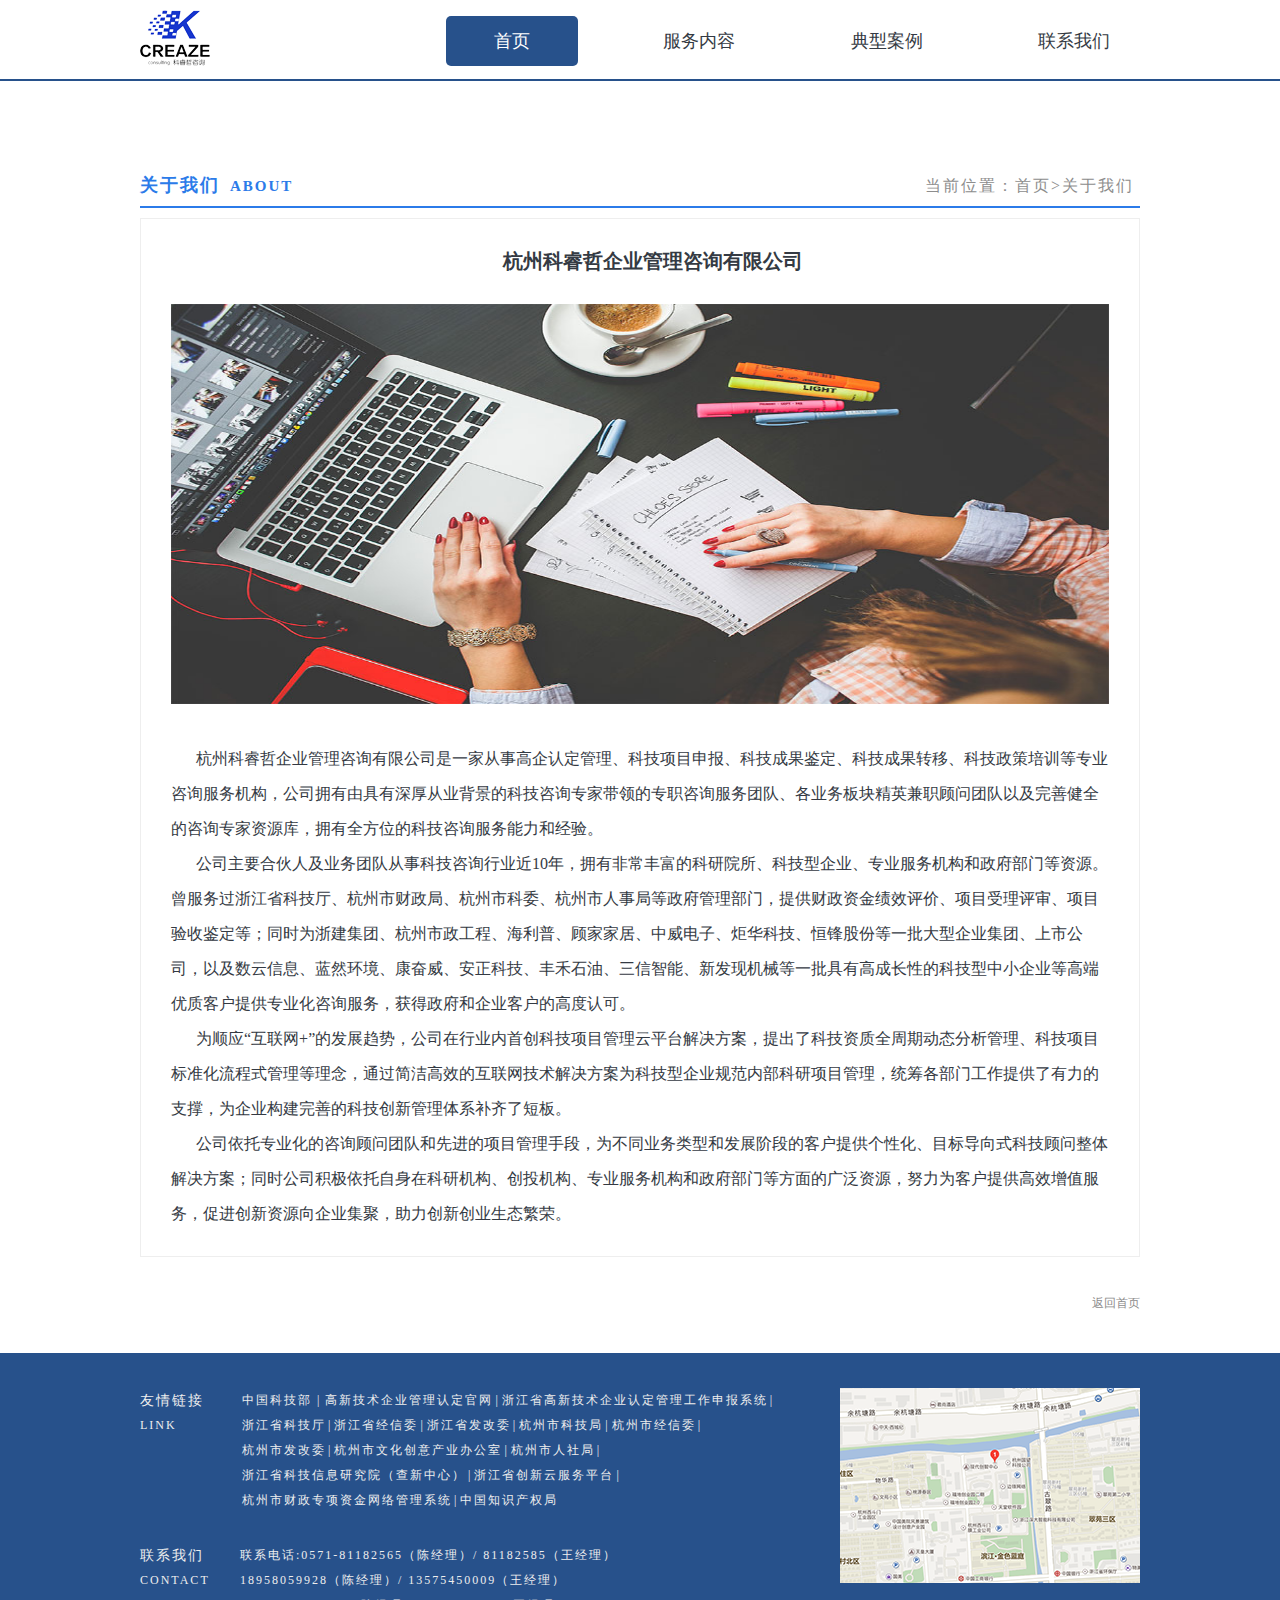
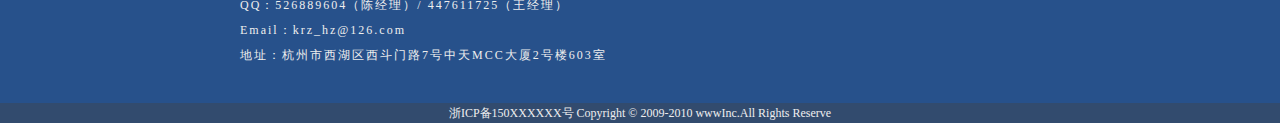
<file: about.html>
<!DOCTYPE html>
<html>

	<head>
		<meta charset="UTF-8">
		<title>科睿哲-服务内容</title>
		<link rel="stylesheet" href="css/laypage.css" />
		<link rel="stylesheet" href="css/style.css" />
	</head>

	<body>
		<div class="header">
			<div class="container clearfix">
				<div class="logo left">
					<a href="index.html"><img src="images/logo.png" /></a>
				</div>
				<ul class="nav right">
					<li class="on">
						<a href="index.html">首页</a>
					</li>
					<li>
						<a href="service.html">服务内容</a>
					</li>
					<li>
						<a href="case.html">典型案例</a>
					</li>
					<li>
						<a href="contact.html">联系我们</a>
					</li>
				</ul>
			</div>
		</div>
		<div class="smian">
			<div class="container">
				<div class="smian-box smian-box-2 smian-box-3">
					<div class="h-box">
						<h1>关于我们<small>ABOUT</small></h1>
						<a href="javaScript:void(0)">
							当前位置：<span>首页</span>&gt;<span>关于我们</span>
						</a>
					</div>
					<div class="content-box">
						<div class="new-box">
							<h1>杭州科睿哲企业管理咨询有限公司</h1>
							<img src="images/ahout-us.jpg" />
							<p>杭州科睿哲企业管理咨询有限公司是一家从事高企认定管理、科技项目申报、科技成果鉴定、科技成果转移、科技政策培训等专业咨询服务机构，公司拥有由具有深厚从业背景的科技咨询专家带领的专职咨询服务团队、各业务板块精英兼职顾问团队以及完善健全的咨询专家资源库，拥有全方位的科技咨询服务能力和经验。</p>
							<p>公司主要合伙人及业务团队从事科技咨询行业近10年，拥有非常丰富的科研院所、科技型企业、专业服务机构和政府部门等资源。曾服务过浙江省科技厅、杭州市财政局、杭州市科委、杭州市人事局等政府管理部门，提供财政资金绩效评价、项目受理评审、项目验收鉴定等；同时为浙建集团、杭州市政工程、海利普、顾家家居、中威电子、炬华科技、恒锋股份等一批大型企业集团、上市公司，以及数云信息、蓝然环境、康奋威、安正科技、丰禾石油、三信智能、新发现机械等一批具有高成长性的科技型中小企业等高端优质客户提供专业化咨询服务，获得政府和企业客户的高度认可。</p>
							<p>为顺应“互联网+”的发展趋势，公司在行业内首创科技项目管理云平台解决方案，提出了科技资质全周期动态分析管理、科技项目标准化流程式管理等理念，通过简洁高效的互联网技术解决方案为科技型企业规范内部科研项目管理，统筹各部门工作提供了有力的支撑，为企业构建完善的科技创新管理体系补齐了短板。</p>
							<p>公司依托专业化的咨询顾问团队和先进的项目管理手段，为不同业务类型和发展阶段的客户提供个性化、目标导向式科技顾问整体解决方案；同时公司积极依托自身在科研机构、创投机构、专业服务机构和政府部门等方面的广泛资源，努力为客户提供高效增值服务，促进创新资源向企业集聚，助力创新创业生态繁荣。</p>
						</div>
						<div class="btn-box">
							<a href="javascript:history.go(-1)">返回首页</a>
						</div>
					</div>
				</div>
			</div>
		</div>
		<div class="footer">
			<div class="footer-box footer-box-1">
				<div class="container clearfix">
					<div class="leftbox left">
						<div class="top-text dispay-table">
							<p class="htitle dispay-table-cell"><span>友情链接</span><span>LINK</span></p>
							<p class="dispay-table-cell">
								<span><a href="http://www.most.gov.cn/" target="_blank">中国科技部&nbsp;|</a><a href="http://www.innocom.gov.cn/" target="_blank">高新技术企业管理认定官网</a>|<a href="http://202.107.205.11:8612/" target="_blank">浙江省高新技术企业认定管理工作申报系统</a>|<a href="http://www.zjkjt.gov.cn/" target="_blank">浙江省科技厅</a>|<a href="http://www.zjjxw.gov.cn/" target="_blank">浙江省经信委</a>|<a href="http://www.zjdpc.gov.cn/" target="_blank">浙江省发改委</a>|<a href="http://www.hzst.gov.cn/" target="_blank">杭州市科技局</a>|<a href="http://www.hzjxw.gov.cn/hz/web/index.asp" target="_blank">杭州市经信委</a>|</span>
								<span><a href="http://www.hzdpc.gov.cn/" target="_blank">杭州市发改委</a>|<a href="http://www.0571ci.gov.cn/index.php" target="_blank">杭州市文化创意产业办公室</a>|<a href="http://www.zjhz.lss.gov.cn/?55433813443073" target="_blank">杭州市人社局</a>|<a href="http://cx.zjinfo.gov.cn/interIndex.do?method=index2" target="_blank">浙江省科技信息研究院（查新中心）</a>|<a href="http://www.zjsti.gov.cn/index.aspx" target="_blank">浙江省创新云服务平台</a>|<a href="http://220.191.210.97:8080/WebHall/WebIndex.aspx" target="_blank">杭州市财政专项资金网络管理系统</a>|<a href="http://www.sipo.gov.cn/" target="_blank">中国知识产权局</a></span>
							</p>
						</div>
						<div class="bottom-text">
							<p class="htitle dispay-table-cell"><span>联系我们</span><span>CONTACT</span></p>
							<p class="dispay-table-cell">
								<span>联系电话:0571-81182565（陈经理）/&nbsp;81182585（王经理）</span>
								<span>18958059928（陈经理）/&nbsp;13575450009（王经理）</span>
								<span>QQ：526889604（陈经理）/&nbsp;447611725（王经理）</span>
								<span>Email：krz_hz@126.com</span>
								<span>地址：杭州市西湖区西斗门路7号中天MCC大厦2号楼603室</span>
							</p>
						</div>
					</div>
					<div class="rightbox right"></div>
				</div>
			</div>
			<div class="footer-box footer-box-2">
				<div class="container"> 浙ICP备150XXXXXX号 Copyright © 2009-2010 wwwInc.All Rights Reserve</div>
			</div>
		</div>
	</body>

</html>
</file>
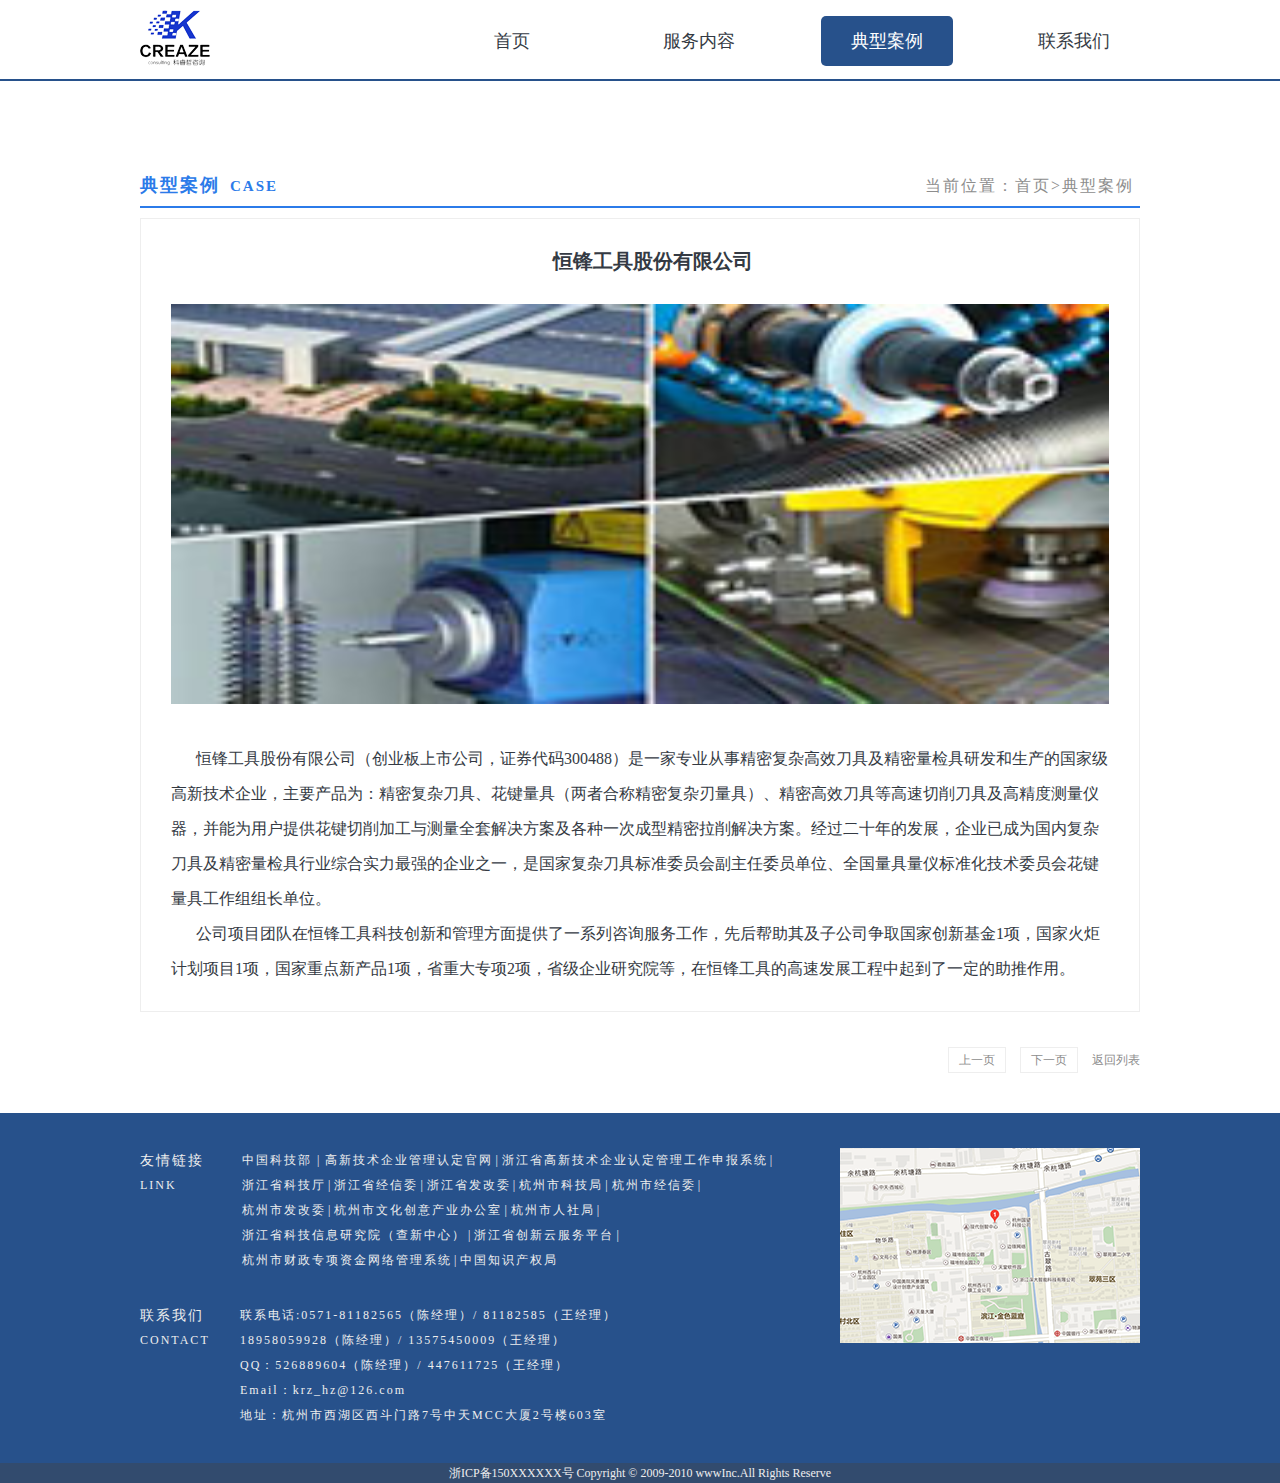
<file: case-content.html>
<!DOCTYPE html>
<html>

	<head>
		<meta charset="UTF-8">
		<title>科睿哲-服务内容</title>
		<link rel="stylesheet" href="css/laypage.css" />
		<link rel="stylesheet" href="css/style.css" />
	</head>

	<body>
		<div class="header">
			<div class="container clearfix">
				<div class="logo left">
					<a href="index.html"><img src="images/logo.png" /></a>
				</div>
				<ul class="nav right">
					<li>
						<a href="index.html">首页</a>
					</li>
					<li>
						<a href="service.html">服务内容</a>
					</li>
					<li class="on">
						<a href="case.html">典型案例</a>
					</li>
					<li>
						<a href="contact.html">联系我们</a>
					</li>
				</ul>
			</div>
		</div>
		<div class="smian">
			<div class="container">
				<div class="smian-box smian-box-2 smian-box-3">
					<div class="h-box">
						<h1>典型案例<small>CASE</small></h1>
						<a href="javaScript:void(0)">
							当前位置：<span>首页</span>&gt;<span>典型案例</span>
						</a>
					</div>
					<div class="content-box">
						<div class="new-box">
							<h1>恒锋工具股份有限公司</h1>
							<img src="images/piccase.jpg" />
							<p>恒锋工具股份有限公司（创业板上市公司，证券代码300488）是一家专业从事精密复杂高效刀具及精密量检具研发和生产的国家级高新技术企业，主要产品为：精密复杂刀具、花键量具（两者合称精密复杂刃量具）、精密高效刀具等高速切削刀具及高精度测量仪器，并能为用户提供花键切削加工与测量全套解决方案及各种一次成型精密拉削解决方案。经过二十年的发展，企业已成为国内复杂刀具及精密量检具行业综合实力最强的企业之一，是国家复杂刀具标准委员会副主任委员单位、全国量具量仪标准化技术委员会花键量具工作组组长单位。</p>
							<p>公司项目团队在恒锋工具科技创新和管理方面提供了一系列咨询服务工作，先后帮助其及子公司争取国家创新基金1项，国家火炬计划项目1项，国家重点新产品1项，省重大专项2项，省级企业研究院等，在恒锋工具的高速发展工程中起到了一定的助推作用。</p>
						</div>
						<div class="btn-box">
							<a href="#" class="prev">上一页</a>
							<a href="#" class="next">下一页</a>
							<a href="javascript:history.go(-1)">返回列表</a>
						</div>
					</div>
				</div>
			</div>
		</div>
		<div class="footer">
			<div class="footer-box footer-box-1">
				<div class="container clearfix">
					<div class="leftbox left">
						<div class="top-text dispay-table">
							<p class="htitle dispay-table-cell"><span>友情链接</span><span>LINK</span></p>
							<p class="dispay-table-cell">
								<span><a href="http://www.most.gov.cn/" target="_blank">中国科技部&nbsp;|</a><a href="http://www.innocom.gov.cn/" target="_blank">高新技术企业管理认定官网</a>|<a href="http://202.107.205.11:8612/" target="_blank">浙江省高新技术企业认定管理工作申报系统</a>|<a href="http://www.zjkjt.gov.cn/" target="_blank">浙江省科技厅</a>|<a href="http://www.zjjxw.gov.cn/" target="_blank">浙江省经信委</a>|<a href="http://www.zjdpc.gov.cn/" target="_blank">浙江省发改委</a>|<a href="http://www.hzst.gov.cn/" target="_blank">杭州市科技局</a>|<a href="http://www.hzjxw.gov.cn/hz/web/index.asp" target="_blank">杭州市经信委</a>|</span>
								<span><a href="http://www.hzdpc.gov.cn/" target="_blank">杭州市发改委</a>|<a href="http://www.0571ci.gov.cn/index.php" target="_blank">杭州市文化创意产业办公室</a>|<a href="http://www.zjhz.lss.gov.cn/?55433813443073" target="_blank">杭州市人社局</a>|<a href="http://cx.zjinfo.gov.cn/interIndex.do?method=index2" target="_blank">浙江省科技信息研究院（查新中心）</a>|<a href="http://www.zjsti.gov.cn/index.aspx" target="_blank">浙江省创新云服务平台</a>|<a href="http://220.191.210.97:8080/WebHall/WebIndex.aspx" target="_blank">杭州市财政专项资金网络管理系统</a>|<a href="http://www.sipo.gov.cn/" target="_blank">中国知识产权局</a></span>
							</p>
						</div>
						<div class="bottom-text">
							<p class="htitle dispay-table-cell"><span>联系我们</span><span>CONTACT</span></p>
							<p class="dispay-table-cell">
								<span>联系电话:0571-81182565（陈经理）/&nbsp;81182585（王经理）</span>
								<span>18958059928（陈经理）/&nbsp;13575450009（王经理）</span>
								<span>QQ：526889604（陈经理）/&nbsp;447611725（王经理）</span>
								<span>Email：krz_hz@126.com</span>
								<span>地址：杭州市西湖区西斗门路7号中天MCC大厦2号楼603室</span>
							</p>
						</div>
					</div>
					<div class="rightbox right"></div>
				</div>
			</div>
			<div class="footer-box footer-box-2">
				<div class="container"> 浙ICP备150XXXXXX号 Copyright © 2009-2010 wwwInc.All Rights Reserve</div>
			</div>
		</div>
		
	</body>

</html>
</file>
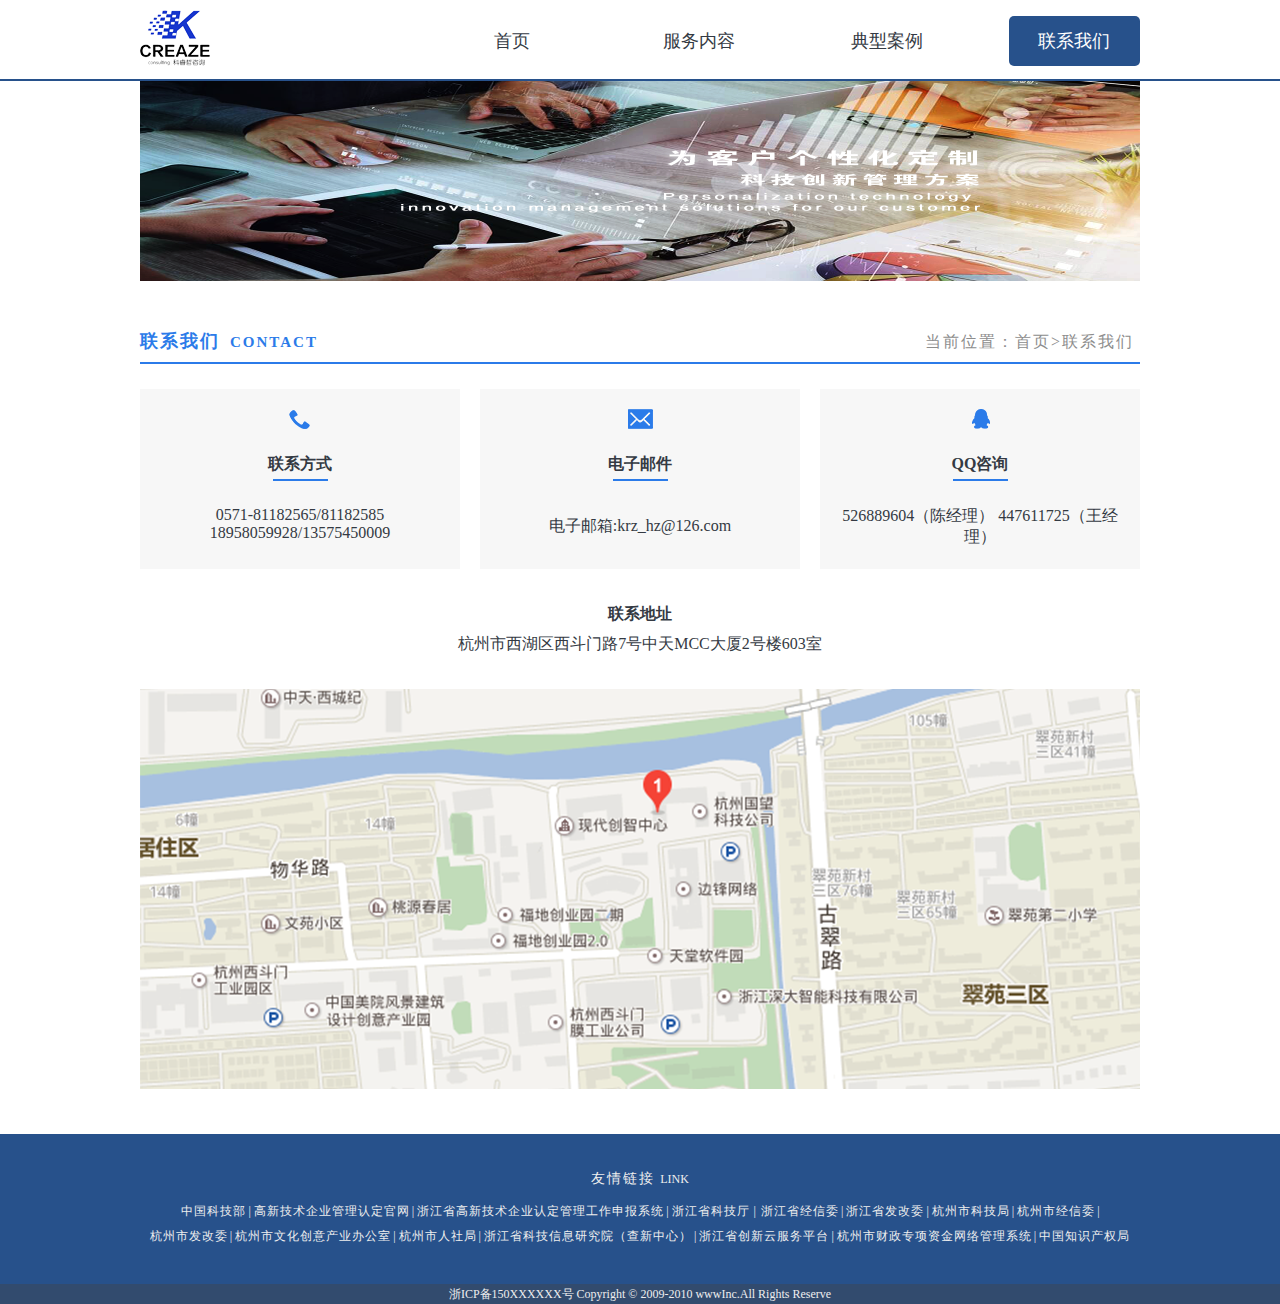
<file: contact.html>
<!DOCTYPE html>
<html>

	<head>
		<meta charset="UTF-8">
		<title>科睿哲-服务内容</title>
		<link rel="stylesheet" href="css/laypage.css" />
		<link rel="stylesheet" href="css/style.css" />
	</head>

	<body>
		<div class="header">
			<div class="container clearfix">
				<div class="logo left">
					<a href="index.html"><img src="images/logo.png" /></a>
				</div>
				<ul class="nav right">
					<li>
						<a href="index.html">首页</a>
					</li>
					<li>
						<a href="service.html">服务内容</a>
					</li>
					<li>
						<a href="case.html">典型案例</a>
					</li>
					<li class="on">
						<a href="contact.html">联系我们</a>
					</li>
				</ul>
			</div>
		</div>
		<div class="smian">
			<div class="container">
				<div class="smian-box smian-box-1">
					<img src="images/Abanner.png" />
				</div>
				<div class="smian-box smian-box-2 contact-box">
					<div class="h-box">
						<h1>联系我们<small>CONTACT</small></h1>
						<a href="javaScript:void(0)">
							当前位置：<span>首页</span>&gt;<span>联系我们</span>
						</a>
					</div>
					<div class="content-contact">
						<ul class="clearfix">
							<li>
								<span class="icon-box icon-tel"></span>
								<span class="icon-way">联系方式<i></i></span>
								<span class="icon-text lineheigt">
									<em>0571-81182565/81182585</em>
									<em>18958059928/13575450009</em>
								</span>
							</li>
							<li>
								<span class="icon-box icon-email"></span>
								<span class="icon-way">电子邮件<i></i></span>
								<span class="icon-text">电子邮箱:krz_hz@126.com</span>
							</li>
							<li>
								<span class="icon-box icon-qq"></span>
								<span class="icon-way">QQ咨询<i></i></span>
								<span class="icon-text lineheigt">
									<em>526889604（陈经理）</em>
									<em>447611725（王经理）</em>
								</span>
							</li>
						</ul>
						<h3>联系地址</h3>
						<p>杭州市西湖区西斗门路7号中天MCC大厦2号楼603室</p>
						<img src="images/address.png" />
					</div>
				</div>
			</div>
		</div>
		<div class="footer">
			<div class="footer-box footer-box-1">
				<div class="container container-contact">
					<p class="htitle"><span>友情链接</span><span>LINK</span></p>
					<p class="link-text">
						<span><a href="http://www.most.gov.cn/" target="_blank">中国科技部</a>|<a href="http://www.innocom.gov.cn/" target="_blank">高新技术企业管理认定官网</a>|<a href="http://202.107.205.11:8612/" target="_blank">浙江省高新技术企业认定管理工作申报系统</a>|<a href="http://www.zjkjt.gov.cn/" target="_blank">浙江省科技厅&nbsp;|</a><a href="http://www.zjjxw.gov.cn/" target="_blank">浙江省经信委</a>|<a href="http://www.zjdpc.gov.cn/" target="_blank">浙江省发改委</a>|<a href="http://www.hzst.gov.cn/" target="_blank">杭州市科技局</a>|<a href="http://www.hzjxw.gov.cn/hz/web/index.asp" target="_blank">杭州市经信委</a>|</span>
						<span><a href="http://www.hzdpc.gov.cn/" target="_blank">杭州市发改委</a>|<a href="http://www.0571ci.gov.cn/index.php" target="_blank">杭州市文化创意产业办公室</a>|<a href="http://www.zjhz.lss.gov.cn/?55433813443073" target="_blank">杭州市人社局</a>|<a href="http://cx.zjinfo.gov.cn/interIndex.do?method=index2" target="_blank">浙江省科技信息研究院（查新中心）</a>|<a href="http://www.zjsti.gov.cn/index.aspx" target="_blank">浙江省创新云服务平台</a>|<a href="http://220.191.210.97:8080/WebHall/WebIndex.aspx" target="_blank">杭州市财政专项资金网络管理系统</a>|<a href="http://www.sipo.gov.cn/" target="_blank">中国知识产权局</a></span>
					</p>
				</div>
			</div>
			<div class="footer-box footer-box-2">
				<div class="container"> 浙ICP备150XXXXXX号 Copyright © 2009-2010 wwwInc.All Rights Reserve</div>
			</div>
		</div>
	</body>

</html>
</file>
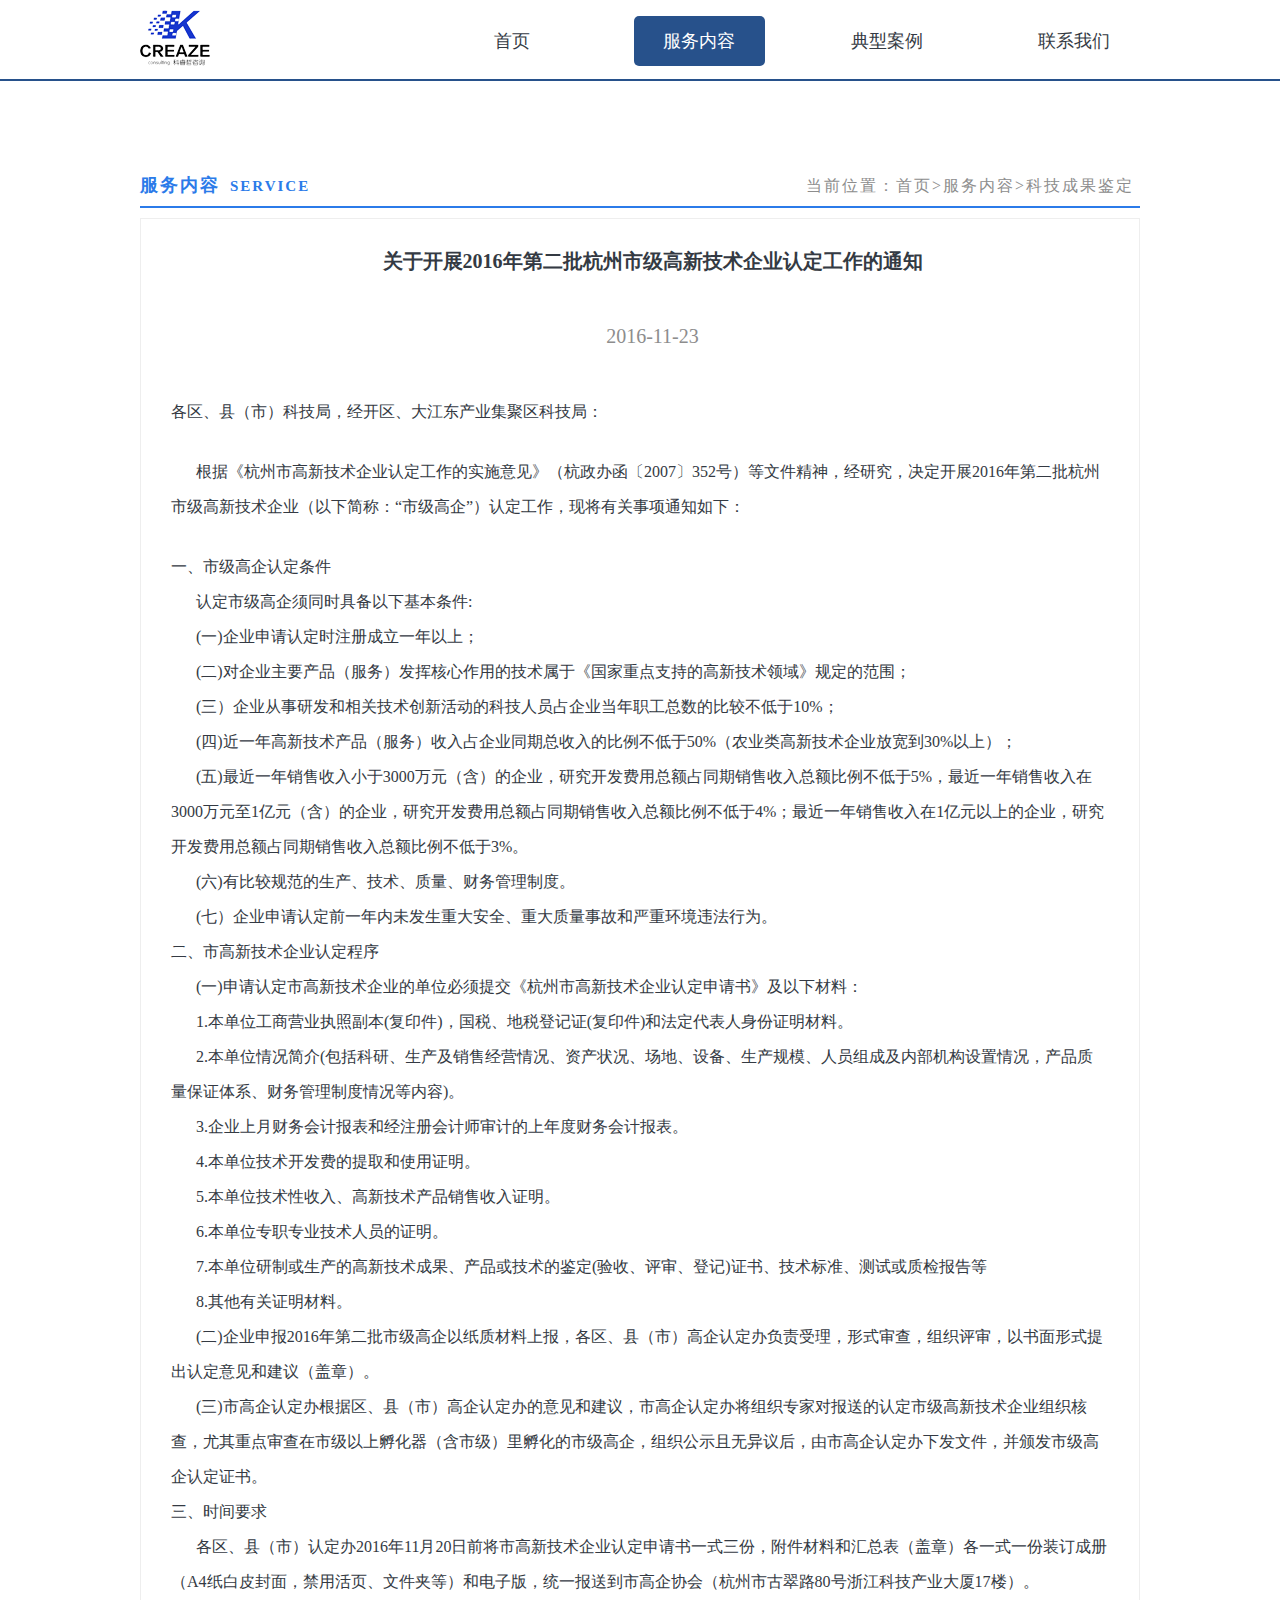
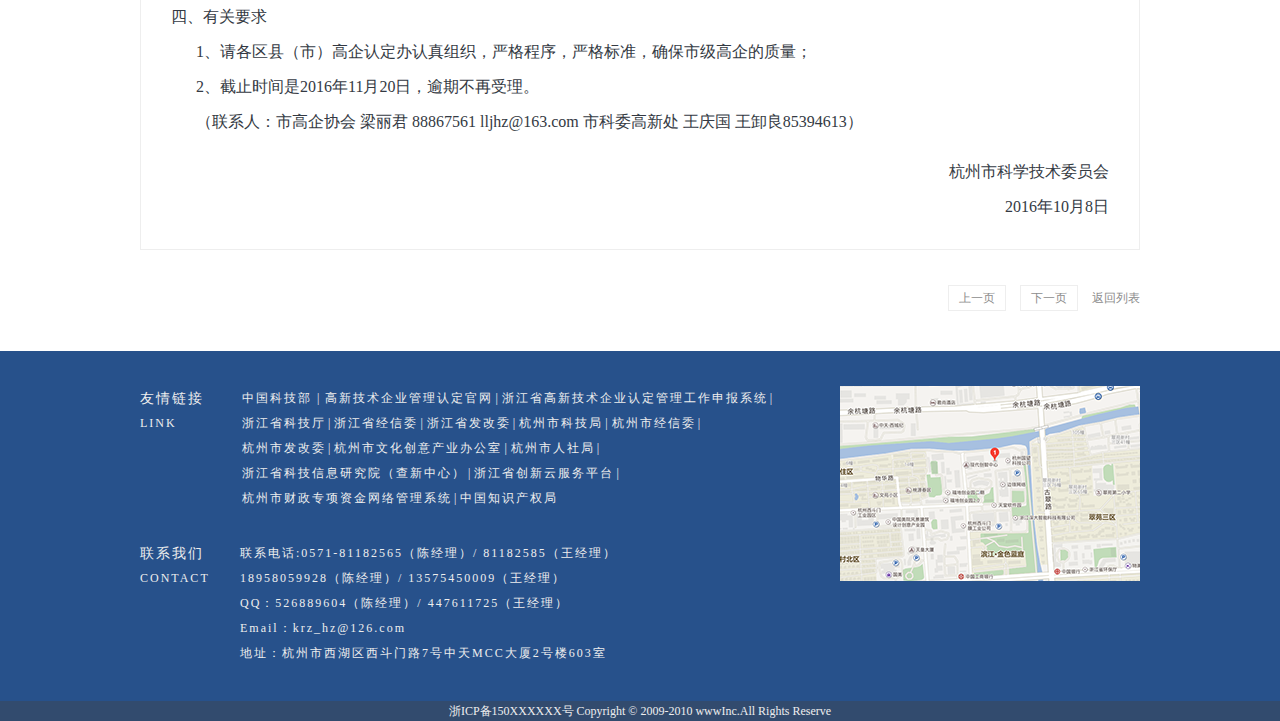
<file: service-content.html>
<!DOCTYPE html>
<html>

	<head>
		<meta charset="UTF-8">
		<title>科睿哲-服务内容</title>
		<link rel="stylesheet" href="css/laypage.css" />
		<link rel="stylesheet" href="css/style.css" />
	</head>

	<body>
		<div class="header">
			<div class="container clearfix">
				<div class="logo left">
					<a href="index.html"><img src="images/logo.png" /></a>
				</div>
				<ul class="nav right">
					<li>
						<a href="index.html">首页</a>
					</li>
					<li class="on">
						<a href="service.html">服务内容</a>
					</li>
					<li>
						<a href="case.html">典型案例</a>
					</li>
					<li>
						<a href="contact.html">联系我们</a>
					</li>
				</ul>
			</div>
		</div>
		<div class="smian">
			<div class="container">
				<div class="smian-box smian-box-2 smian-box-3">
					<div class="h-box">
						<h1>服务内容<small>SERVICE</small></h1>
						<a href="javaScript:void(0)">
							当前位置：<span>首页</span>&gt;<span>服务内容</span>&gt;<span>科技成果鉴定</span>
						</a>
					</div>
					<div class="content-box">
						<div class="new-box">
							<h1>关于开展2016年第二批杭州市级高新技术企业认定工作的通知</h1>
							<p class="new-time">2016-11-23</p>
							<p class="text-indent">各区、县（市）科技局，经开区、大江东产业集聚区科技局：</p>
							<p style="margin: 25px 0;">根据《杭州市高新技术企业认定工作的实施意见》（杭政办函〔2007〕352号）等文件精神，经研究，决定开展2016年第二批杭州市级高新技术企业（以下简称：“市级高企”）认定工作，现将有关事项通知如下：</p>
							<p class="text-indent">一、市级高企认定条件</p>
							<p>认定市级高企须同时具备以下基本条件:</p>
							<p>(一)企业申请认定时注册成立一年以上；</p>
							<p>(二)对企业主要产品（服务）发挥核心作用的技术属于《国家重点支持的高新技术领域》规定的范围；</p>
							<p>(三）企业从事研发和相关技术创新活动的科技人员占企业当年职工总数的比较不低于10%；</p>
							<p>(四)近一年高新技术产品（服务）收入占企业同期总收入的比例不低于50%（农业类高新技术企业放宽到30%以上）；</p>
							<p>(五)最近一年销售收入小于3000万元（含）的企业，研究开发费用总额占同期销售收入总额比例不低于5%，最近一年销售收入在3000万元至1亿元（含）的企业，研究开发费用总额占同期销售收入总额比例不低于4%；最近一年销售收入在1亿元以上的企业，研究开发费用总额占同期销售收入总额比例不低于3%。</p>
							<p>(六)有比较规范的生产、技术、质量、财务管理制度。</p>
							<p>(七）企业申请认定前一年内未发生重大安全、重大质量事故和严重环境违法行为。</p>
							<p class="text-indent">二、市高新技术企业认定程序</p>
							<p>(一)申请认定市高新技术企业的单位必须提交《杭州市高新技术企业认定申请书》及以下材料：</p>
							<p>1.本单位工商营业执照副本(复印件)，国税、地税登记证(复印件)和法定代表人身份证明材料。</p>
							<p>2.本单位情况简介(包括科研、生产及销售经营情况、资产状况、场地、设备、生产规模、人员组成及内部机构设置情况，产品质量保证体系、财务管理制度情况等内容)。</p>
							<p>3.企业上月财务会计报表和经注册会计师审计的上年度财务会计报表。</p>
							<p>4.本单位技术开发费的提取和使用证明。</p>
							<p>5.本单位技术性收入、高新技术产品销售收入证明。</p>
							<p>6.本单位专职专业技术人员的证明。</p>
							<p>7.本单位研制或生产的高新技术成果、产品或技术的鉴定(验收、评审、登记)证书、技术标准、测试或质检报告等</p>
							<p>8.其他有关证明材料。</p>
							<p>(二)企业申报2016年第二批市级高企以纸质材料上报，各区、县（市）高企认定办负责受理，形式审查，组织评审，以书面形式提出认定意见和建议（盖章）。</p>
							<p>(三)市高企认定办根据区、县（市）高企认定办的意见和建议，市高企认定办将组织专家对报送的认定市级高新技术企业组织核查，尤其重点审查在市级以上孵化器（含市级）里孵化的市级高企，组织公示且无异议后，由市高企认定办下发文件，并颁发市级高企认定证书。</p>
							<p class="text-indent">三、时间要求</p>
							<p>各区、县（市）认定办2016年11月20日前将市高新技术企业认定申请书一式三份，附件材料和汇总表（盖章）各一式一份装订成册（A4纸白皮封面，禁用活页、文件夹等）和电子版，统一报送到市高企协会（杭州市古翠路80号浙江科技产业大厦17楼）。</p>
							<p class="text-indent">四、有关要求</p>
							<p>1、请各区县（市）高企认定办认真组织，严格程序，严格标准，确保市级高企的质量；</p>
							<p>2、截止时间是2016年11月20日，逾期不再受理。</p>
							<p>（联系人：市高企协会 梁丽君 88867561 lljhz@163.com 市科委高新处 王庆国 王卸良85394613）</p>
							<p style="text-align: right; margin-top: 15px;">杭州市科学技术委员会</p>
							<p style="text-align: right;">2016年10月8日</p>
						</div>
						<div class="btn-box">
							<a href="#" class="prev">上一页</a>
							<a href="#" class="next">下一页</a>
							<a href="javascript:history.go(-1)">返回列表</a>
						</div>
					</div>
				</div>
			</div>
		</div>
		<div class="footer">
			<div class="footer-box footer-box-1">
				<div class="container clearfix">
					<div class="leftbox left">
						<div class="top-text dispay-table">
							<p class="htitle dispay-table-cell"><span>友情链接</span><span>LINK</span></p>
							<p class="dispay-table-cell">
								<span><a href="http://www.most.gov.cn/" target="_blank">中国科技部&nbsp;|</a><a href="http://www.innocom.gov.cn/" target="_blank">高新技术企业管理认定官网</a>|<a href="http://202.107.205.11:8612/" target="_blank">浙江省高新技术企业认定管理工作申报系统</a>|<a href="http://www.zjkjt.gov.cn/" target="_blank">浙江省科技厅</a>|<a href="http://www.zjjxw.gov.cn/" target="_blank">浙江省经信委</a>|<a href="http://www.zjdpc.gov.cn/" target="_blank">浙江省发改委</a>|<a href="http://www.hzst.gov.cn/" target="_blank">杭州市科技局</a>|<a href="http://www.hzjxw.gov.cn/hz/web/index.asp" target="_blank">杭州市经信委</a>|</span>
								<span><a href="http://www.hzdpc.gov.cn/" target="_blank">杭州市发改委</a>|<a href="http://www.0571ci.gov.cn/index.php" target="_blank">杭州市文化创意产业办公室</a>|<a href="http://www.zjhz.lss.gov.cn/?55433813443073" target="_blank">杭州市人社局</a>|<a href="http://cx.zjinfo.gov.cn/interIndex.do?method=index2" target="_blank">浙江省科技信息研究院（查新中心）</a>|<a href="http://www.zjsti.gov.cn/index.aspx" target="_blank">浙江省创新云服务平台</a>|<a href="http://220.191.210.97:8080/WebHall/WebIndex.aspx" target="_blank">杭州市财政专项资金网络管理系统</a>|<a href="http://www.sipo.gov.cn/" target="_blank">中国知识产权局</a></span>
							</p>
						</div>
						<div class="bottom-text">
							<p class="htitle dispay-table-cell"><span>联系我们</span><span>CONTACT</span></p>
							<p class="dispay-table-cell">
								<span>联系电话:0571-81182565（陈经理）/&nbsp;81182585（王经理）</span>
								<span>18958059928（陈经理）/&nbsp;13575450009（王经理）</span>
								<span>QQ：526889604（陈经理）/&nbsp;447611725（王经理）</span>
								<span>Email：krz_hz@126.com</span>
								<span>地址：杭州市西湖区西斗门路7号中天MCC大厦2号楼603室</span>
							</p>
						</div>
					</div>
					<div class="rightbox right"></div>
				</div>
			</div>
			<div class="footer-box footer-box-2">
				<div class="container"> 浙ICP备150XXXXXX号 Copyright © 2009-2010 wwwInc.All Rights Reserve</div>
			</div>
		</div>
	</body>

</html>
</file>
<file: css/laypage.css>
/*!
 laypage默认样式
*/.laypage_main a,.laypage_main input,.laypage_main span{height:26px;line-height:26px}.laypage_main button,.laypage_main input,.laypageskin_default a{border:1px solid #ccc;background-color:#fff}.laypage_main{font-size:0;clear:both;color:#666}.laypage_main *{display:inline-block;vertical-align:top;font-size:12px}.laypage_main a{text-decoration:none;color:#666}.laypage_main a,.laypage_main span{margin:0 3px 6px;padding:0 10px}.laypage_main input{width:40px;margin:0 5px;padding:0 5px}.laypage_main button{height:28px;line-height:28px;margin-left:5px;padding:0 10px;color:#666}.laypageskin_default span{height:28px;line-height:28px;color:#999}.laypageskin_default .laypage_curr{font-weight:700;color:#666}.laypageskin_molv a,.laypageskin_molv span{padding:0 12px;border-radius:2px}.laypageskin_molv a{background-color:#f1eff0}.laypageskin_molv .laypage_curr{background-color:#00AA91;color:#fff}.laypageskin_molv input{height:24px;line-height:24px}.laypageskin_molv button{height:26px;line-height:26px}.laypageskin_yahei{color:#333}.laypageskin_yahei a,.laypageskin_yahei span{padding:0 13px;border-radius:2px;color:#333}.laypageskin_yahei .laypage_curr{background-color:#333;color:#fff}.laypageskin_flow{text-align:center}.laypageskin_flow .page_nomore{color:#999}
</file>
<file: css/style.css>
* {
	margin: 0;
	padding: 0;
	outline: none;
}

body {
	font: 14px/20px "微软雅黑", serif;
	color: #343a43;
	background: #ffffff;
}

article,
aside,
canvas,
details,
figcaption,
figure,
footer,
header,
hgroup,
menu,
nav,
section,
summary {
	display: block;
}

ul,
ol,
li {
	list-style: none;
}

a {
	text-decoration: none;
	margin: 0;
	padding: 0;
	border: 0;
	color: #343a43;
	font-size: 100%;
	vertical-align: baseline;
	background: transparent;
}

img {
	border: 0;
}

input {
	outline: none;
	vertical-align: middle;
}

span {
	cursor: default;
}

.clearfix:before,
.clearfix:after {
	content: '';
	display: table;
}

.clearfix:after {
	clear: both;
}

.clearfix {
	zoom: 1;
}

.clear {
	clear: both;
}

*,
*:before,
*:after {
	box-sizing: border-box;
}


/*公共样式*/

.left {
	float: left;
}

.right {
	float: right;
}

.dispay-table {
	display: table;
	width: 100%;
}

.dispay-table-cell {
	display: table-cell;
	vertical-align: middle;
}

.container {
	width: 1000px;
	margin: 0 auto;
}


/*header*/

.header {
	height: 81px;
	padding: 10px 0;
	vertical-align: middle;
	border-bottom: 2px solid #27518b;
}

.header .logo {
	width: 20%;
}

.header ul {
	width: 75%;
	margin-top: 5.5px;
}

.header ul li {
	float: left;
	height: 50px;
	line-height: 50px;
	width: 25%;
	text-align: right;
}

.header ul li a {
	display: inline-block;
	height: 50px;
	font-size: 18px;
	width: 70%;
	text-align: center;
	border-radius: 5px;
	-webkit-border-radius: 5px;
	-moz-border-radius: 5px;
	-ms-border-radius: 5px;
	transition: 0.4s ease;
	-webkit-transition: 0.4s ease;
	-moz-transition: 0.4s ease;
}

.header ul li.on a,
.header ul li a:hover {
	background: #27518b;
	color: #FFFFFF;
	border-radius: 5px;
	-webkit-border-radius: 5px;
	-moz-border-radius: 5px;
	-ms-border-radius: 5px;
	behavior: url(ie-css3.htc);
	-ms-behavior: url(ie-css3.htc);
}


/*main*/

.main .main-box {
	margin-bottom: 40px;
}

.main .main-box .leftbox {
	width: 60%;
}

.main .main-box .h-box,
.smian .smian-box .h-box {
	padding: 10px 0;
	margin-bottom: 10px;
	border-bottom: 2px solid #2b7be9;
}

.main .main-box .h-box h1,
.smian .smian-box .h-box h1 {
	font-size: 18px;
	color: #2b7be9;
	letter-spacing: 2px;
	width: 50%;
	display: inline-block;
}

.main .main-box .h-box1 {
	width: 100%;
}

.main .main-box .h-box h1 small,
.smian .smian-box .h-box h1 small {
	margin-left: 10px;
}

.main .main-box .h-box div.more-box {
	display: inline-block;
	text-align: right;
	width: 49%;
	letter-spacing: 2px;
	padding-right: 15px;
	background: url(../images/more-icon.png) no-repeat center right;
}

.main .main-box .h-box div.more-box a {
	font-size: 12px;
	color: #2b7be9;
	display: inline-block;
}


/*main-box-1*/

.main .main-box-2 .in-box {
	height: 210px;
	overflow: hidden;
}

.main .main-box-2 .in-box img {
	width: 40%;
	height: 200px;
	float: left;
}

.main .main-box-2 .in-box p {
	float: right;
	width: 55%;
	letter-spacing: 2px;
	line-height: 25px;
	word-wrap: break-word;
	word-break: break-all;
}

.main .main-box-2 .rightbox {
	width: 38%;
}

.main .main-box-2 .rightbox> ul {
	width: 100%;
	background: #eeeeee;
	border: 1px solid #eeeeee;
	border-bottom: 0;
}

.main .main-box-2 .rightbox> ul li {
	padding: 10px 0;
	text-align: center;
	width: 50%;
	float: left;
	color: #2f3741;
	font-size: 16px;
}

.main .main-box-2 .rightbox> ul li.on {
	background: #27518b;
	color: #f9fcff;
}

.main .main-box-2 .rightbox .tab-box {
	height: 211px;
	border: 1px solid #EEEEEE;
	border-top: 0;
	overflow: hidden;
}

.main .main-box-2 .rightbox .tab-box> div ul {
	list-style: disc;
	padding: 5px 0;
	margin: 0 10px 0 30px;
}

.main .main-box-2 .rightbox .tab-box> div ul li {
	list-style: disc;
	margin-top: 12px;
}

.main .main-box-2 .rightbox .tab-box> div ul li .tab-box-title {
	width: 75%;
	vertical-align: middle;
	display: inline-block;
	text-overflow: ellipsis;
	white-space: nowrap;
	overflow: hidden;
}

.main .main-box-2 .rightbox .tab-box> div ul li .tab-box-time {
	width: 23%;
	text-align: right;
	vertical-align: middle;
	display: inline-block;
}

.main .main-box-2 .rightbox .tab-box> div ul li a {
	display: block;
}

.main .main-box-2 .rightbox .tab-box> div ul li a span {
	cursor: pointer;
}

.main .main-box-2 .rightbox .tab-box> div ul li:hover a {
	color: #2b7be9;
}


/*main-box-3*/

.main .main-box-3 {
	overflow: hidden;
}

.slider-list li {
	float: left;
	width: 135px;
	height: 135px;
	border: 4px solid #FFFFFF;
	position: relative;
}

.slider-list li+ li {
	margin-left: 9px;
}

.slider-list li a {
	display: block;
	width: 100%;
	height: 100%;
}

.slider-list li a img {
	width: 100%;
	height: 100%;
}

.slider-list li a span {
	display: block;
	position: absolute;
	width: 100%;
	bottom: 0px;
	padding: 5px;
	background: #000;
	opacity: 0.6;
	filter: progid: DXImageTransform.Microsoft.Alpha(opacity=60);
	color: #FFFFFF;
	text-align: center;
	text-overflow: ellipsis;
	white-space: nowrap;
	overflow: hidden;
}

.slider-list li:hover {
	border: 4px solid #27518b;
}


/*main-box-4*/

.main-box-4 ul li {
	float: left;
	width: 23.5%;
}

.main-box-4 ul li+ li {
	margin-left: 2%;
}

.main-box-4 ul li a {
	display: block;
	width: 100%;
	box-shadow: 0px 0px 1px rgba(0, 0, 0, .3);
	-webkit-box-shadow: 0px 0px 1px rgba(0, 0, 0, .3);
	-moz-box-shadow: 0px 0px 1px rgba(0, 0, 0, .3);
	-ms-box-shadow: 0px 0px 1px rgba(0, 0, 0, .3);
	box-shadow: 0px 0px 2px rgba(0, 0, 0, .3) \0;
	-webkit-box-shadow: 0px 0px 2px rgba(0, 0, 0, .3) \0;
	-moz-box-shadow: 0px 0px 2px rgba(0, 0, 0, .3) \0;
	-ms-box-shadow: 0px 0px 2px rgba(0, 0, 0, .3) \0;
	behavior: url(ie-css3.htc);
	height: 120px;
	margin-bottom: 15px;
}

.main-box-4 ul li a:hover {
	box-shadow: 0px 0px 6px rgba(0, 0, 0, .4);
	-webkit-box-shadow: 0px 0px 6px rgba(0, 0, 0, .4);
	-moz-box-shadow: 0px 0px 6px rgba(0, 0, 0, .4);
	-ms-box-shadow: 0px 0px 6px rgba(0, 0, 0, .4);
	transform: scale(1.01);
	-webkit-transform: scale(1.01);
	-moz-transform: scale(1.01);
	-ms-transform: scale(1.01);
	behavior: url(ie-css3.htc);
}

.main-box-4 ul li a img {
	width: 100%;
}


/*服务内容*/

.smian .smian-box {
	margin-bottom: 40px;
	font-size: 16px;
}

.smian-box-1 {
	height: 200px;
	width: 100%;
}

.smian-box-1 img {
	height: 200px;
	width: 100%;
}

.smian .smian-box .h-box a {
	display: block;
	color: #8d8d8d;
	display: inline-block;
	text-align: right;
	width: 49%;
	letter-spacing: 2px;
	cursor: default;
}

.smian-box-2 .content .tab-ul {
	width: 15%;
	text-align: center;
	border: 1px solid #eeeeee;
}

.smian-box-2 .content .tab-ul li {
	padding: 10px 0;
	cursor: default;
}

.smian-box-2 .content .tab-ul li+ li {
	border-top: 1px dashed #EEEEEE;
}

.smian-box-2 .content .tab-ul li.on,
.smian-box-2 .content .tab-ul li:hover {
	background: #27518b;
	color: #FFFFFF;
	border-color: #27518b;
}

.smian-box-2 .content .tab-box {
	width: 80%;
}

.smian-box-2 .content .tab-box> div {
	display: none;
	border: 1px solid #EEEEEE;
}

.smian-box-2 .content .tab-box .tab-box-1 {
	display: block;
}

.smian-box-2 .content .tab-box li a {
	padding: 15px 20px;
	display: block;
	font-size: 16px;
}

.smian-box-2 .content .tab-box li a span {
	cursor: pointer;
}

.smian-box-2 .content .tab-box li+ li {
	border-top: 1px dashed #EEEEEE;
}

.smian-box-2 .content .tab-box li a:hover,
.smian-box-2 .content .tab-box li a:active {
	background: #eeeeee;
}

.smian-box-2 .content .tab-box li a span.tab-box-title {
	display: inline-block;
	width: 70%;
	color: #343A43;
	text-overflow: ellipsis;
	white-space: nowrap;
	overflow: hidden;
}

.smian-box-2 .content .tab-box li a span.tab-box-time {
	text-align: right;
	display: inline-block;
	width: 30%;
}

.smian-box-2 .page {
	width: 100%;
	text-align: right;
	padding-top: 15px;
	display: block;
}

.smian-box-2 .page .page-tip {
	display: inline-block;
	letter-spacing: 2px;
	vertical-align: middle;
	color: #8d8d8d;
	font-size: 12px;
}

.smian-box-2 .page .page-tip i {
	font-style: normal;
}

.smian-box-2 .page .pages {
	display: inline-block;
}

.smian-box-2 .page .pages span,
.smian-box-2 .page .pages a {
	vertical-align: middle;
}


/*服务内容页*/

.smian-box-3 {
	margin-top: 84px;
}

.smian-box-3 .content-box .new-box {
	border: 1px solid #EEEEEE;
	padding: 25px 30px;
	line-height: 35px;
	text-indent: 25px;
}

.smian-box-3 .content-box .new-box h1,
.smian-box-3 .content-box .new-box .new-time {
	text-align: center;
	font-size: 20px;
}

.smian-box-3 .content-box .new-box .text-indent {
	text-indent: 0;
}

.smian-box-3 .content-box .new-box .new-time {
	color: #8d8d8d;
	padding: 40px;
}

.smian-box-3 .content-box .new-box img {
	width: 100%;
	max-height: 400px;
	margin: 25px 0;
}

.smian-box-3 .content-box .btn-box {
	text-align: right;
	margin-top: 35px;
}

.smian-box-3 .content-box .btn-box a {
	display: inline-block;
	color: #8d8d8d;
	font-size: 12px;
	margin-left: 10px;
}

.smian-box-3 .content-box .btn-box a.prev,
.smian-box-3 .content-box .btn-box a.next {
	border: 1px solid #EEEEEE;
	padding: 2px 10px;
}

.smian-box-3 .content-box .btn-box a:hover {
	color: #27518b;
}


/*典型案例*/

.smian .content-case .tab-box {
	width: 100%;
}

.smian .content-case .tab-box ul li {
	padding: 2%;
}

.smian .content-case .tab-box ul li .tab-box-img {
	width: 15%;
	height: 100px;
}

.smian .content-case .tab-box ul li .tab-box-img img {
	width: 100%;
	height: 100%;
}

.smian .content-case .tab-box ul li+ li {
	border-top: 1px solid #EEEEEE;
	overflow: hidden;
}

.smian .content-case .tab-box ul li .tab-box-theme {
	width: 78%;
	text-align: right;
	padding-left: 20px;
}

.smian .content-case .tab-box ul li .tab-box-theme h2 {
	font-size: 18px;
	text-align: left;
}

.smian .content-case .tab-box ul li .tab-box-theme p {
	color: #8D8D8D;
	font-size: 14px;
	margin: 12px 0;
	overflow: hidden;
	height: 48px;
	line-height: 25px;
	text-align: left;
	width: 100%;
	-ms-word-break: break-all;
	word-break: break-all;
}

.smian .content-case .tab-box ul li .tab-box-theme a {
	display: inline-block;
	padding: 0;
}

.smian .content-case .tab-box ul li .tab-box-theme a:link {}

.smian .content-case .tab-box ul li .tab-box-theme a:hover,
.smian .content-case .tab-box ul li .tab-box-theme a:active {
	color: #2b7be9;
	text-decoration: underline;
	background: none;
}


/*联系我们*/

.smian .contact-box .h-box {
	margin-bottom: 25px;
}

.smian .content-contact {
	text-align: center;
	font-size: 16px;
}

.smian .content-contact> h3 {
	font-size: 16px;
	margin-bottom: 10px;
}

.smian .content-contact> img {
	width: 100%;
	max-height: 400px;
	margin-top: 35px;
}

.smian .content-contact ul {
	margin-bottom: 35px;
}

.smian .content-contact ul li {
	background: #f7f7f7;
	padding: 20px;
	width: 32%;
	float: left;
	height: 180px;
}

.smian .content-contact ul li+ li {
	margin-left: 2%;
}

.smian .content-contact ul li span {
	display: block;
}

.smian .content-contact ul li span+ span {
	margin-top: 25px;
}

.smian .content-contact ul li span.icon-box {
	height: 20px;
	width: 25px;
	margin: 0 auto;
	background: url(../images/cont-icon.png) no-repeat 0 0;
}

.smian .content-contact ul li span.icon-email {
	background-position: -26px 0;
}

.smian .content-contact ul li span.icon-qq {
	background-position: -51px 0;
}

.smian .content-contact ul li span.icon-way {
	font-weight: 600;
	font-size: 16px;
}

.smian .content-contact ul li span.icon-way i {
	width: 55px;
	height: 2px;
	background: #2b7be9;
	display: block;
	margin: 5px auto 0 auto;
}

.smian .content-contact ul li span.icon-text {
	vertical-align: middle;
	height: 40px;
	line-height: 40px;
}

.smian .content-contact ul li span.lineheigt {
	line-height: normal;
}

.smian .content-contact ul li span em {
	font-style: normal;
}


/*footer 底部*/

.footer {
	width: 100%;
	background: #27518b;
	color: #eeeeee;
	font-size: 12px;
}

.footer .footer-box-1 .container {
	background: #27518b;
	padding: 35px 0;
}

.footer .footer-box-1 {
	width: 100%;
	background: #27518b;
}

.footer .footer-box-2 {
	background: #324b6e;
	text-align: center;
}

.footer .footer-box-2 .container {
	background: #324b6e;
}

.footer .footer-box-1 .leftbox {
	width: 65%;
}

.footer .footer-box-1 .rightbox {
	width: 30%;
	height: 195px;
	background: url(../images/address2.png) no-repeat center center;
}

.footer .footer-box-1 .leftbox p,
.footer .container-contact p.link-text {
	vertical-align: top;
	line-height: 25px;
	letter-spacing: 2px;
}

.footer .container-contact p.link-text {
	letter-spacing: 1px;
}

.footer .footer-box-1 .leftbox p.htitle {
	width: 100px;
}

.footer .footer-box-1 .leftbox p.htitle span:first-child,
.footer .container-contact p.htitle span:first-child {
	font-size: 14px;
}

.footer .footer-box-1 .leftbox p span,
.footer .container-contact .link-text span {
	display: block;
	color: #eeeeee;
}

.footer .footer-box-1 .leftbox p span a,
.footer .container-contact .link-text span a {
	display: inline-block;
	color: #eeeeee;
	padding: 0 2px;
}

.footer .footer-box-1 .leftbox p span a:hover,
.footer .container-contact .link-text span a:hover {
	text-decoration: underline;
}

.footer .footer-box-1 .leftbox .top-text {
	margin-bottom: 30px;
}

.footer .container-contact {
	text-align: center;
}

.footer .container-contact p.htitle span:first-child {
	letter-spacing: 2px;
	margin-right: 5px;
	margin-bottom: 10px;
	display: inline-block;
}
</file>
